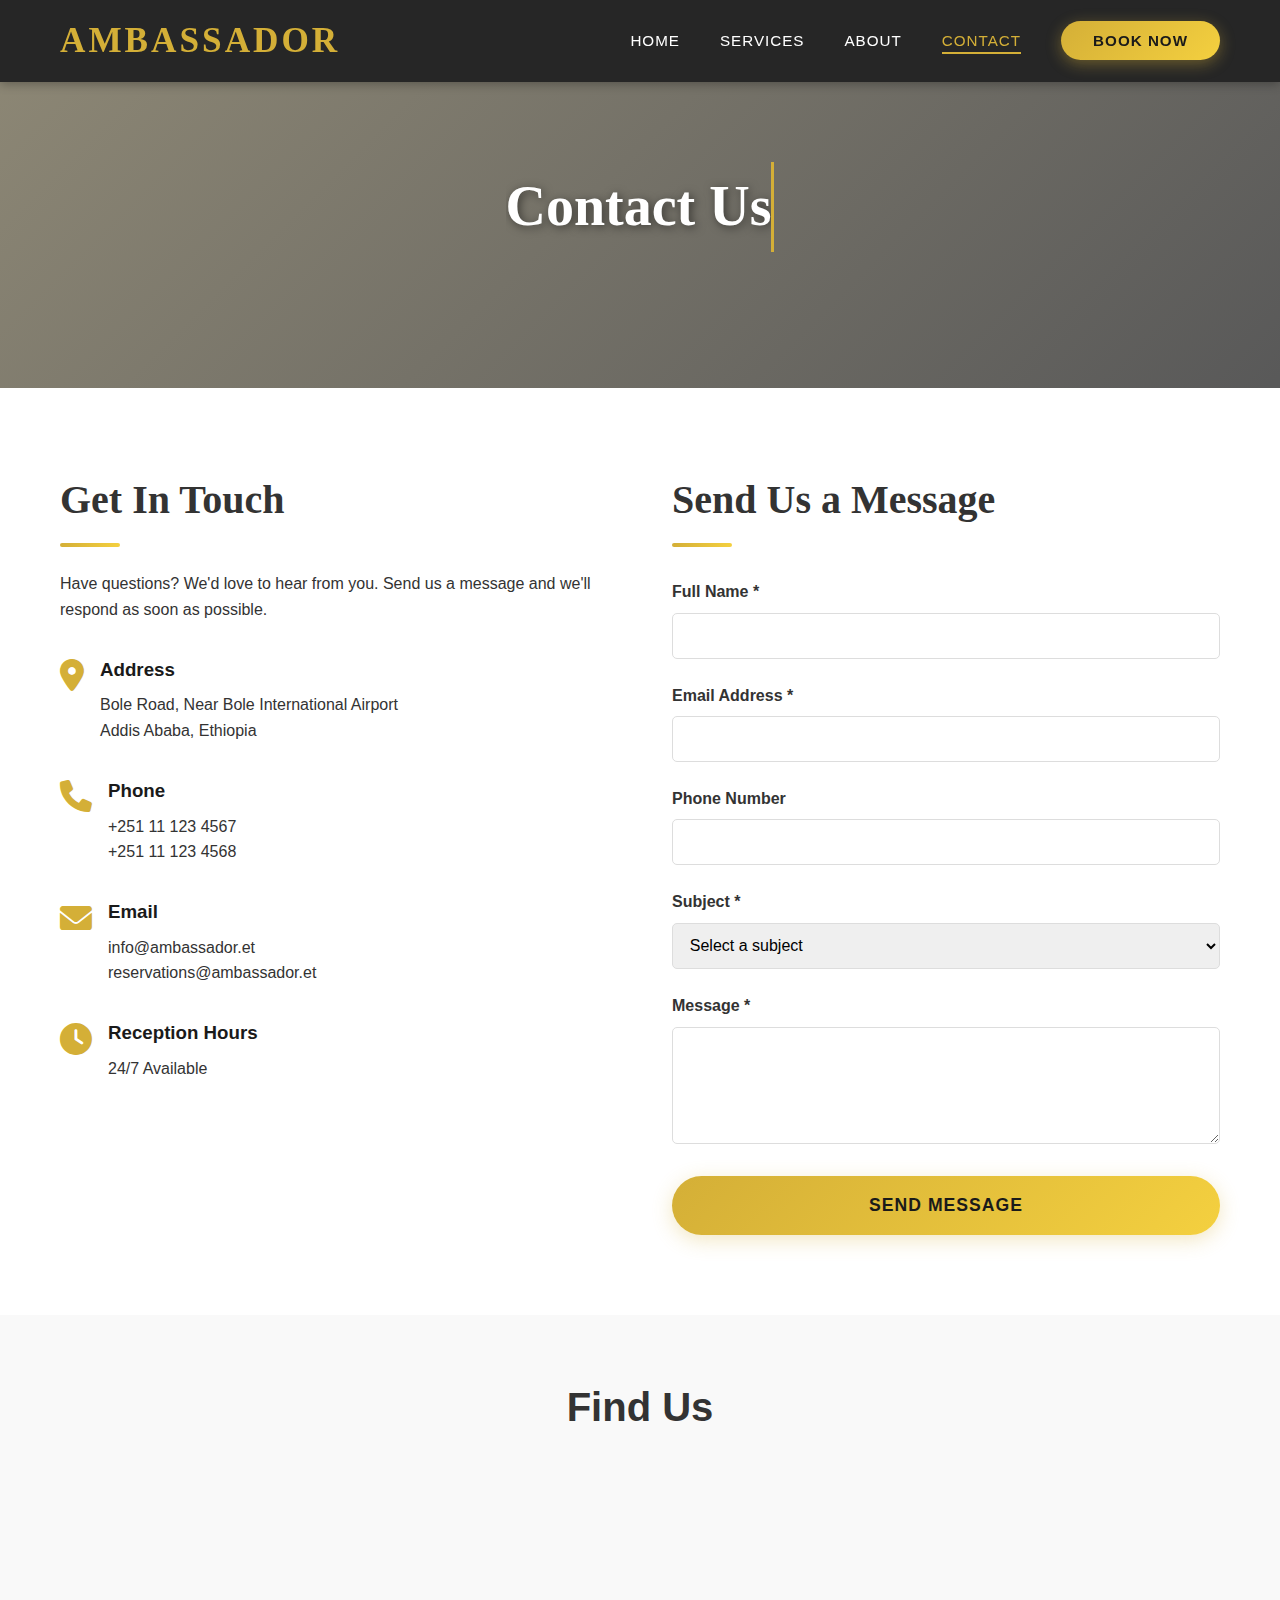
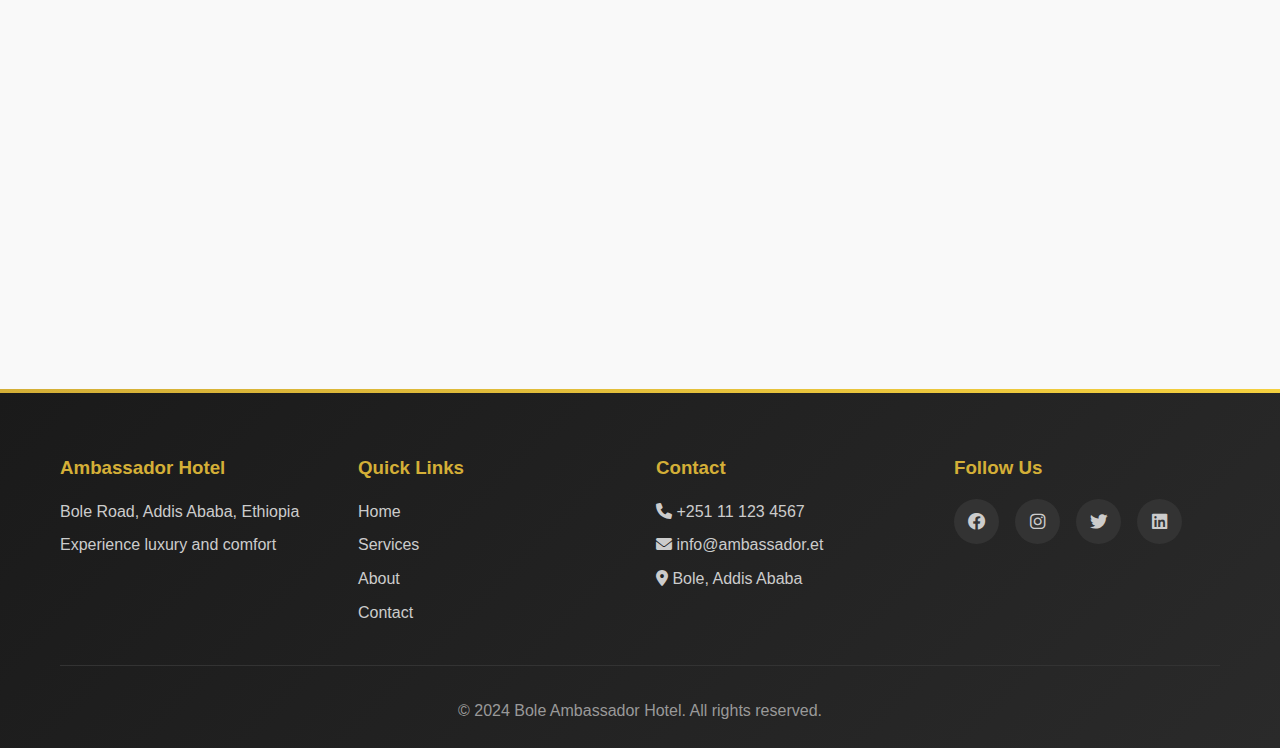
<file: contact.html>
<!DOCTYPE html>
<html lang="en">
<head>
    <meta charset="UTF-8">
    <meta name="viewport" content="width=device-width, initial-scale=1.0">
    <title>Contact - Ambassador Hotel</title>
    <link rel="stylesheet" href="styles.css">
    <link rel="stylesheet" href="https://cdnjs.cloudflare.com/ajax/libs/font-awesome/6.0.0/css/all.min.css">
</head>
<body>
    <!-- Header -->
    <header>
        <div class="container">
            <div class="logo">Ambassador</div>
            <button class="mobile-menu-toggle" onclick="toggleMobileMenu()">
                <i class="fas fa-bars"></i>
            </button>
            <nav id="mainNav">
                <ul>
                    <li><a href="index.html">Home</a></li>
                    <li><a href="services.html">Services</a></li>
                    <li><a href="about.html">About</a></li>
                    <li><a href="contact.html" class="active">Contact</a></li>
                    <li><a href="booking.html" class="book-btn">Book Now</a></li>
                </ul>
            </nav>
        </div>
    </header>

    <!-- Page Header -->
    <section class="page-header" style="background: linear-gradient(rgba(0,0,0,0.5), rgba(0,0,0,0.5)), url('https://images.unsplash.com/photo-1551882547-ff40c63fe5fa?w=1920&h=600&fit=crop') center/cover;">
        <h1 class="typing-text">Contact Us</h1>
        <p class="fade-in-up">We're here to help you 24/7</p>
    </section>

    <!-- Contact Section -->
    <section class="contact-section">
        <div class="container">
            <div class="contact-grid">
                <div class="contact-info">
                    <h2>Get In Touch</h2>
                    <p>Have questions? We'd love to hear from you. Send us a message and we'll respond as soon as possible.</p>
                    
                    <div class="contact-details">
                        <div class="contact-item">
                            <i class="fas fa-map-marker-alt"></i>
                            <div>
                                <h3>Address</h3>
                                <p>Bole Road, Near Bole International Airport<br>Addis Ababa, Ethiopia</p>
                            </div>
                        </div>

                        <div class="contact-item">
                            <i class="fas fa-phone"></i>
                            <div>
                                <h3>Phone</h3>
                                <p>+251 11 123 4567<br>+251 11 123 4568</p>
                            </div>
                        </div>

                        <div class="contact-item">
                            <i class="fas fa-envelope"></i>
                            <div>
                                <h3>Email</h3>
                                <p>info@ambassador.et<br>reservations@ambassador.et</p>
                            </div>
                        </div>

                        <div class="contact-item">
                            <i class="fas fa-clock"></i>
                            <div>
                                <h3>Reception Hours</h3>
                                <p>24/7 Available</p>
                            </div>
                        </div>
                    </div>
                </div>

                <div class="contact-form">
                    <h2>Send Us a Message</h2>
                    <form id="contactForm">
                        <div class="form-group">
                            <label for="name">Full Name *</label>
                            <input type="text" id="name" name="name" required>
                        </div>

                        <div class="form-group">
                            <label for="email">Email Address *</label>
                            <input type="email" id="email" name="email" required>
                        </div>

                        <div class="form-group">
                            <label for="phone">Phone Number</label>
                            <input type="tel" id="phone" name="phone">
                        </div>

                        <div class="form-group">
                            <label for="subject">Subject *</label>
                            <select id="subject" name="subject" required>
                                <option value="">Select a subject</option>
                                <option value="reservation">Reservation Inquiry</option>
                                <option value="feedback">Feedback</option>
                                <option value="complaint">Complaint</option>
                                <option value="general">General Inquiry</option>
                            </select>
                        </div>

                        <div class="form-group">
                            <label for="message">Message *</label>
                            <textarea id="message" name="message" rows="5" required></textarea>
                        </div>

                        <button type="submit" class="submit-btn">Send Message</button>
                    </form>
                </div>
            </div>
        </div>
    </section>

    <!-- Map Section -->
    <section class="map-section">
        <div class="container">
            <h2>Find Us</h2>
            <div class="map-placeholder">
                <iframe src="https://www.google.com/maps/embed?pb=!1m18!1m12!1m3!1d3940.3!2d38.8!3d9.0!2m3!1f0!2f0!3f0!3m2!1i1024!2i768!4f13.1!3m3!1m2!1s0x0%3A0x0!2zOcKwMDAnMDAuMCJOIDM4wrA0OCcwMC4wIkU!5e0!3m2!1sen!2set!4v1234567890" width="100%" height="450" style="border:0;" allowfullscreen="" loading="lazy"></iframe>
            </div>
        </div>
    </section>

    <!-- Footer -->
    <footer>
        <div class="container">
            <div class="footer-grid">
                <div class="footer-col">
                    <h3>Ambassador Hotel</h3>
                    <p>Bole Road, Addis Ababa, Ethiopia</p>
                    <p>Experience luxury and comfort</p>
                </div>
                <div class="footer-col">
                    <h3>Quick Links</h3>
                    <ul>
                        <li><a href="index.html">Home</a></li>
                        <li><a href="services.html">Services</a></li>
                        <li><a href="about.html">About</a></li>
                        <li><a href="contact.html">Contact</a></li>
                    </ul>
                </div>
                <div class="footer-col">
                    <h3>Contact</h3>
                    <p><i class="fas fa-phone"></i> +251 11 123 4567</p>
                    <p><i class="fas fa-envelope"></i> info@ambassador.et</p>
                    <p><i class="fas fa-map-marker-alt"></i> Bole, Addis Ababa</p>
                </div>
                <div class="footer-col">
                    <h3>Follow Us</h3>
                    <div class="social-links">
                        <a href="#"><i class="fab fa-facebook"></i></a>
                        <a href="#"><i class="fab fa-instagram"></i></a>
                        <a href="#"><i class="fab fa-twitter"></i></a>
                        <a href="#"><i class="fab fa-linkedin"></i></a>
                    </div>
                </div>
            </div>
            <div class="footer-bottom">
                <p>&copy; 2024 Bole Ambassador Hotel. All rights reserved.</p>
            </div>
        </div>
    </footer>

    <script src="script.js"></script>
</body>
</html>
</file>
<file: styles.css>
* {
    margin: 0;
    padding: 0;
    box-sizing: border-box;
}

html {
    scroll-behavior: smooth;
}

body {
    font-family: 'Segoe UI', Tahoma, Geneva, Verdana, sans-serif;
    line-height: 1.6;
    color: #333;
    overflow-x: hidden;
}

.container {
    max-width: 1200px;
    margin: 0 auto;
    padding: 0 20px;
}

/* Header */
header {
    background: rgba(26, 26, 26, 0.95);
    color: white;
    padding: 0.8rem 0;
    position: sticky;
    top: 0;
    z-index: 1000;
    box-shadow: 0 2px 10px rgba(0,0,0,0.3);
    backdrop-filter: blur(10px);
}

header .container {
    display: flex;
    justify-content: space-between;
    align-items: center;
}

.logo {
    font-size: 2.2rem;
    font-weight: 700;
    color: #d4af37;
    letter-spacing: 3px;
    text-transform: uppercase;
    font-family: 'Georgia', serif;
}

nav ul {
    display: flex;
    list-style: none;
    gap: 2.5rem;
    align-items: center;
}

nav a {
    color: white;
    text-decoration: none;
    transition: all 0.3s;
    font-weight: 500;
    font-size: 0.95rem;
    text-transform: uppercase;
    letter-spacing: 1px;
    position: relative;
}

nav a::after {
    content: '';
    position: absolute;
    bottom: -5px;
    left: 0;
    width: 0;
    height: 2px;
    background: #d4af37;
    transition: width 0.3s;
}

nav a:hover::after, nav a.active::after {
    width: 100%;
}

nav a:hover, nav a.active {
    color: #d4af37;
}

.book-btn {
    background: linear-gradient(135deg, #d4af37 0%, #f4d03f 100%);
    padding: 0.7rem 2rem;
    border-radius: 30px;
    color: #1a1a1a !important;
    font-weight: bold;
    box-shadow: 0 4px 15px rgba(212, 175, 55, 0.4);
    transition: all 0.3s;
}

.book-btn:hover {
    transform: translateY(-2px);
    box-shadow: 0 6px 20px rgba(212, 175, 55, 0.6);
}

.book-btn::after {
    display: none;
}

/* Hero Section */
.hero {
    background: linear-gradient(rgba(0,0,0,0.4), rgba(0,0,0,0.4)), url('images/hero-bg.jpg');
    background-size: cover;
    background-position: center;
    background-attachment: fixed;
    height: 90vh;
    display: flex;
    align-items: center;
    justify-content: center;
    text-align: center;
    color: white;
    position: relative;
    overflow: hidden;
}

.hero::before {
    content: '';
    position: absolute;
    top: 0;
    left: 0;
    right: 0;
    bottom: 0;
    background: linear-gradient(135deg, rgba(212, 175, 55, 0.1) 0%, rgba(0, 0, 0, 0.3) 100%);
}

.hero-content {
    position: relative;
    z-index: 1;
    max-width: 900px;
    padding: 0 20px;
}

.hero-content h1 {
    font-size: 4.5rem;
    margin-bottom: 2rem;
    font-weight: 700;
    text-shadow: 2px 2px 10px rgba(0,0,0,0.5);
    line-height: 1.2;
    font-family: 'Georgia', serif;
    letter-spacing: 2px;
}

.hero-content p {
    font-size: 1.5rem;
    margin-bottom: 2.5rem;
    animation: fadeInUp 1.2s;
    font-weight: 300;
    letter-spacing: 1px;
    text-shadow: 1px 1px 5px rgba(0,0,0,0.5);
}

.cta-button {
    display: inline-block;
    background: linear-gradient(135deg, #d4af37 0%, #f4d03f 100%);
    color: #1a1a1a;
    padding: 1.3rem 3.5rem;
    text-decoration: none;
    border-radius: 50px;
    font-weight: bold;
    font-size: 1rem;
    transition: all 0.3s;
    box-shadow: 0 8px 25px rgba(212, 175, 55, 0.4);
    text-transform: uppercase;
    letter-spacing: 3px;
}

.cta-button:hover {
    transform: translateY(-5px);
    box-shadow: 0 12px 35px rgba(212, 175, 55, 0.6);
}

@keyframes fadeInUp {
    from {
        opacity: 0;
        transform: translateY(30px);
    }
    to {
        opacity: 1;
        transform: translateY(0);
    }
}

/* Page Header */
.page-header {
    background: linear-gradient(rgba(0,0,0,0.5), rgba(0,0,0,0.5)), url('images/page-header.jpg');
    background-size: cover;
    background-position: center;
    background-attachment: fixed;
    padding: 80px 0;
    text-align: center;
    color: white;
    position: relative;
}

.page-header::before {
    content: '';
    position: absolute;
    top: 0;
    left: 0;
    right: 0;
    bottom: 0;
    background: linear-gradient(135deg, rgba(212, 175, 55, 0.15) 0%, rgba(0, 0, 0, 0.3) 100%);
}

.page-header h1 {
    font-size: 3.5rem;
    margin-bottom: 1rem;
    position: relative;
    z-index: 1;
    font-weight: 700;
    text-shadow: 2px 2px 10px rgba(0,0,0,0.5);
    font-family: 'Georgia', serif;
}

.page-header p {
    position: relative;
    z-index: 1;
    font-size: 1.3rem;
    text-shadow: 1px 1px 5px rgba(0,0,0,0.5);
}

/* Sections */
section {
    padding: 60px 0;
}

.about-preview {
    background: #f9f9f9;
}

.about-preview h2, .features h2, .rooms-preview h2 {
    text-align: center;
    font-size: 2.8rem;
    margin-bottom: 3.5rem;
    color: #1a1a1a;
    font-weight: 700;
    position: relative;
    font-family: 'Georgia', serif;
}

.about-preview h2::after, .features h2::after, .rooms-preview h2::after {
    content: '';
    position: absolute;
    bottom: -15px;
    left: 50%;
    transform: translateX(-50%);
    width: 80px;
    height: 4px;
    background: linear-gradient(90deg, #d4af37, #f4d03f);
    border-radius: 2px;
}

.about-grid {
    display: grid;
    grid-template-columns: 1fr 1fr;
    gap: 3rem;
    align-items: center;
}

.about-image {
    position: relative;
    overflow: hidden;
    border-radius: 15px;
}

.about-image img {
    width: 100%;
    border-radius: 15px;
    box-shadow: 0 10px 40px rgba(0,0,0,0.15);
    transition: transform 0.5s;
}

.about-image:hover img {
    transform: scale(1.05);
}

.about-text h3 {
    font-size: 2rem;
    margin-bottom: 1.5rem;
    color: #d4af37;
    font-weight: 700;
    font-family: 'Georgia', serif;
}

.about-text p {
    margin-bottom: 1.2rem;
    line-height: 1.9;
    color: #555;
    font-size: 1.05rem;
}

.learn-more {
    display: inline-block;
    margin-top: 1rem;
    color: #d4af37;
    text-decoration: none;
    font-weight: bold;
    transition: transform 0.3s;
}

.learn-more:hover {
    transform: translateX(5px);
}

/* Features */
.features-grid {
    display: grid;
    grid-template-columns: repeat(3, 1fr);
    gap: 2rem;
}

.feature-card {
    text-align: center;
    padding: 2.5rem 2rem;
    background: white;
    border-radius: 15px;
    box-shadow: 0 5px 20px rgba(0,0,0,0.08);
    transition: all 0.4s;
    position: relative;
    overflow: hidden;
}

.feature-card::before {
    content: '';
    position: absolute;
    top: 0;
    left: 0;
    width: 100%;
    height: 4px;
    background: linear-gradient(90deg, #d4af37, #f4d03f);
    transform: scaleX(0);
    transition: transform 0.4s;
}

.feature-card:hover::before {
    transform: scaleX(1);
}

.feature-card:hover {
    transform: translateY(-10px);
    box-shadow: 0 10px 30px rgba(212, 175, 55, 0.2);
}

.feature-card .feature-icon {
    width: 100%;
    height: 150px;
    object-fit: cover;
    border-radius: 10px;
    margin-bottom: 1rem;
}

.feature-card i {
    font-size: 3.5rem;
    color: #d4af37;
    margin-bottom: 1rem;
    display: block;
}

.feature-card h3 {
    margin-bottom: 0.8rem;
    color: #1a1a1a;
    font-size: 1.3rem;
    font-weight: 600;
}

.feature-card p {
    color: #666;
    line-height: 1.6;
}

/* Rooms */
.rooms-preview {
    background: #f9f9f9;
}

.rooms-grid {
    display: grid;
    grid-template-columns: repeat(3, 1fr);
    gap: 2rem;
    margin-bottom: 2rem;
}

.room-card {
    background: white;
    border-radius: 15px;
    overflow: hidden;
    box-shadow: 0 5px 20px rgba(0,0,0,0.08);
    transition: all 0.4s;
    position: relative;
}

.room-card::before {
    content: '';
    position: absolute;
    top: 0;
    left: 0;
    right: 0;
    bottom: 0;
    background: linear-gradient(135deg, rgba(212, 175, 55, 0.1) 0%, transparent 100%);
    opacity: 0;
    transition: opacity 0.4s;
    z-index: 1;
}

.room-card:hover::before {
    opacity: 1;
}

.room-card:hover {
    transform: translateY(-10px);
    box-shadow: 0 15px 40px rgba(212, 175, 55, 0.2);
}

.room-card img {
    width: 100%;
    height: 280px;
    object-fit: cover;
    transition: transform 0.4s;
}

.room-card:hover img {
    transform: scale(1.05);
}

.room-info {
    padding: 2rem 1.5rem;
    position: relative;
    z-index: 2;
}

.room-info h3 {
    margin-bottom: 0.8rem;
    color: #1a1a1a;
    font-size: 1.4rem;
    font-weight: 600;
}

.price {
    color: #d4af37;
    font-weight: bold;
    font-size: 1.4rem;
    margin-bottom: 0.8rem;
    display: block;
}

.room-info p {
    color: #666;
    line-height: 1.6;
}

.view-all {
    display: block;
    text-align: center;
    background: linear-gradient(135deg, #d4af37 0%, #f4d03f 100%);
    color: #1a1a1a;
    padding: 1.2rem 2.5rem;
    text-decoration: none;
    border-radius: 50px;
    font-weight: bold;
    max-width: 250px;
    margin: 0 auto;
    transition: all 0.3s;
    box-shadow: 0 5px 20px rgba(212, 175, 55, 0.3);
    text-transform: uppercase;
    letter-spacing: 1px;
}

.view-all:hover {
    transform: translateY(-3px);
    box-shadow: 0 8px 30px rgba(212, 175, 55, 0.5);
}

/* Services Page */
.services-section, .dining-section {
    padding: 60px 0;
}

.services-section h2, .dining-section h2 {
    text-align: center;
    font-size: 2.8rem;
    margin-bottom: 4rem;
    color: #1a1a1a;
    font-weight: 700;
    position: relative;
    font-family: 'Georgia', serif;
}

.services-section h2::after, .dining-section h2::after {
    content: '';
    position: absolute;
    bottom: -15px;
    left: 50%;
    transform: translateX(-50%);
    width: 80px;
    height: 4px;
    background: linear-gradient(90deg, #d4af37, #f4d03f);
    border-radius: 2px;
}

.services-grid {
    display: grid;
    grid-template-columns: repeat(3, 1fr);
    gap: 2rem;
}

.service-card {
    background: white;
    border-radius: 15px;
    overflow: hidden;
    box-shadow: 0 5px 20px rgba(0,0,0,0.08);
    transition: all 0.4s;
    position: relative;
}

.service-card::before {
    content: '';
    position: absolute;
    top: 0;
    left: 0;
    right: 0;
    bottom: 0;
    background: linear-gradient(135deg, rgba(212, 175, 55, 0.1) 0%, transparent 100%);
    opacity: 0;
    transition: opacity 0.4s;
    z-index: 1;
}

.service-card:hover::before {
    opacity: 1;
}

.service-card:hover {
    transform: translateY(-10px);
    box-shadow: 0 15px 40px rgba(212, 175, 55, 0.2);
}

.service-card img {
    width: 100%;
    height: 280px;
    object-fit: cover;
    transition: transform 0.4s;
}

.service-card:hover img {
    transform: scale(1.05);
}

.service-content {
    padding: 1.5rem;
}

.badge {
    display: inline-block;
    background: #d4af37;
    color: #1a1a1a;
    padding: 0.3rem 0.8rem;
    border-radius: 20px;
    font-size: 0.85rem;
    font-weight: bold;
    margin-bottom: 0.5rem;
}

.service-content h3 {
    margin-bottom: 0.5rem;
    color: #1a1a1a;
}

.service-content .price {
    font-size: 1.5rem;
    color: #d4af37;
    font-weight: bold;
    margin-bottom: 1rem;
}

.service-content .price span {
    font-size: 0.9rem;
    color: #666;
}

.amenities {
    list-style: none;
    display: flex;
    gap: 1rem;
    margin-bottom: 1rem;
    flex-wrap: wrap;
}

.amenities li {
    font-size: 0.9rem;
    color: #666;
}

.amenities i {
    color: #d4af37;
    margin-right: 0.3rem;
}

.book-button {
    display: inline-block;
    background: #d4af37;
    color: #1a1a1a;
    padding: 0.7rem 1.5rem;
    text-decoration: none;
    border-radius: 5px;
    font-weight: bold;
    margin-top: 1rem;
    transition: transform 0.3s;
}

.book-button:hover {
    transform: scale(1.05);
}

.dining-section {
    background: #f9f9f9;
}

.food-features {
    list-style: none;
    margin-top: 1rem;
}

.food-features li {
    margin-bottom: 0.5rem;
    color: #666;
}

.food-features i {
    color: #d4af37;
    margin-right: 0.5rem;
}

/* About Page */
.about-content {
    padding: 80px 0;
}

.about-main h2 {
    font-size: 2.8rem;
    margin-bottom: 2rem;
    color: #1a1a1a;
    font-weight: 700;
    font-family: 'Georgia', serif;
    position: relative;
    padding-bottom: 20px;
}

.about-main h2::after {
    content: '';
    position: absolute;
    bottom: 0;
    left: 0;
    width: 80px;
    height: 4px;
    background: linear-gradient(90deg, #d4af37, #f4d03f);
    border-radius: 2px;
}

.about-main p {
    font-size: 1.1rem;
    line-height: 1.9;
    margin-bottom: 1.5rem;
    color: #555;
}

/* Gallery Slider */
.gallery-slider {
    background: linear-gradient(135deg, #f9f9f9 0%, #ffffff 100%);
    padding: 80px 0;
    overflow: hidden;
}

.gallery-slider h2 {
    text-align: center;
    font-size: 2.8rem;
    margin-bottom: 4rem;
    color: #1a1a1a;
    font-weight: 700;
    position: relative;
    font-family: 'Georgia', serif;
}

.gallery-slider h2::after {
    content: '';
    position: absolute;
    bottom: -15px;
    left: 50%;
    transform: translateX(-50%);
    width: 80px;
    height: 4px;
    background: linear-gradient(90deg, #d4af37, #f4d03f);
    border-radius: 2px;
}

.slider-container {
    overflow: hidden;
    position: relative;
    padding: 20px 0;
}

.slider-wrapper {
    display: flex;
    animation: scroll 40s linear infinite;
    gap: 20px;
}

.slide {
    min-width: 350px;
    flex-shrink: 0;
}

.slide img {
    width: 100%;
    height: 280px;
    object-fit: cover;
    border-radius: 15px;
    box-shadow: 0 8px 25px rgba(0,0,0,0.15);
    transition: transform 0.3s;
}

.slide img:hover {
    transform: scale(1.05);
}

@keyframes scroll {
    0% {
        transform: translateX(-50%);
    }
    100% {
        transform: translateX(0);
    }
}

.slider-wrapper:hover {
    animation-play-state: paused;
}

/* Mission & Vision */
.mission-vision {
    padding: 60px 0;
}

.mv-grid {
    display: grid;
    grid-template-columns: repeat(3, 1fr);
    gap: 2rem;
}

.mv-card {
    text-align: center;
    padding: 2rem;
    background: white;
    border-radius: 10px;
    box-shadow: 0 3px 15px rgba(0,0,0,0.1);
}

.mv-card i {
    font-size: 3rem;
    color: #d4af37;
    margin-bottom: 1rem;
}

.mv-card h3 {
    margin-bottom: 1rem;
    color: #1a1a1a;
}

/* Amenities */
.amenities-section {
    background: #f9f9f9;
    padding: 60px 0;
}

.amenities-section h2 {
    text-align: center;
    font-size: 2.5rem;
    margin-bottom: 3rem;
}

.amenities-grid {
    display: grid;
    grid-template-columns: repeat(4, 1fr);
    gap: 1.5rem;
}

.amenity-item {
    background: white;
    padding: 1.5rem;
    border-radius: 10px;
    text-align: center;
    box-shadow: 0 2px 10px rgba(0,0,0,0.1);
    transition: transform 0.3s;
}

.amenity-item:hover {
    transform: translateY(-5px);
}

.amenity-item i {
    font-size: 2rem;
    color: #d4af37;
    margin-bottom: 0.5rem;
    display: block;
}

/* Contact Page */
.contact-section {
    padding: 80px 0;
}

.contact-grid {
    display: grid;
    grid-template-columns: 1fr 1fr;
    gap: 4rem;
}

.contact-info h2 {
    font-size: 2.5rem;
    margin-bottom: 1.5rem;
    font-weight: 700;
    font-family: 'Georgia', serif;
    position: relative;
    padding-bottom: 15px;
}

.contact-info h2::after {
    content: '';
    position: absolute;
    bottom: 0;
    left: 0;
    width: 60px;
    height: 4px;
    background: linear-gradient(90deg, #d4af37, #f4d03f);
    border-radius: 2px;
}

.contact-details {
    margin-top: 2rem;
}

.contact-item {
    display: flex;
    gap: 1rem;
    margin-bottom: 2rem;
}

.contact-item i {
    font-size: 2rem;
    color: #d4af37;
    margin-top: 0.3rem;
}

.contact-item h3 {
    margin-bottom: 0.5rem;
    color: #1a1a1a;
}

.contact-form h2 {
    font-size: 2.5rem;
    margin-bottom: 2rem;
    font-weight: 700;
    font-family: 'Georgia', serif;
    position: relative;
    padding-bottom: 15px;
}

.contact-form h2::after {
    content: '';
    position: absolute;
    bottom: 0;
    left: 0;
    width: 60px;
    height: 4px;
    background: linear-gradient(90deg, #d4af37, #f4d03f);
    border-radius: 2px;
}

.form-group {
    margin-bottom: 1.5rem;
}

.form-group label {
    display: block;
    margin-bottom: 0.5rem;
    font-weight: 600;
    color: #333;
}

.form-group input,
.form-group select,
.form-group textarea {
    width: 100%;
    padding: 0.8rem;
    border: 1px solid #ddd;
    border-radius: 5px;
    font-size: 1rem;
    font-family: inherit;
}

.form-group input:focus,
.form-group select:focus,
.form-group textarea:focus {
    outline: none;
    border-color: #d4af37;
}

.submit-btn {
    background: linear-gradient(135deg, #d4af37 0%, #f4d03f 100%);
    color: #1a1a1a;
    padding: 1.2rem 2.5rem;
    border: none;
    border-radius: 50px;
    font-size: 1.1rem;
    font-weight: bold;
    cursor: pointer;
    transition: all 0.3s;
    box-shadow: 0 5px 20px rgba(212, 175, 55, 0.3);
    text-transform: uppercase;
    letter-spacing: 1px;
    width: 100%;
}

.submit-btn:hover {
    transform: translateY(-3px);
    box-shadow: 0 8px 30px rgba(212, 175, 55, 0.5);
}

.map-section {
    background: #f9f9f9;
    padding: 60px 0;
}

.map-section h2 {
    text-align: center;
    font-size: 2.5rem;
    margin-bottom: 2rem;
}

.map-placeholder iframe {
    width: 100%;
    border-radius: 10px;
}

/* Booking Page */
.booking-section {
    padding: 60px 0;
    background: #f9f9f9;
}

.booking-container {
    display: grid;
    grid-template-columns: 1fr;
    gap: 3rem;
    max-width: 800px;
    margin: 0 auto;
}

.booking-form-wrapper {
    background: white;
    padding: 2.5rem;
    border-radius: 15px;
    box-shadow: 0 5px 25px rgba(0,0,0,0.1);
}

.booking-form-wrapper h2 {
    font-size: 2.2rem;
    margin-bottom: 2.5rem;
    color: #1a1a1a;
    font-weight: 700;
    font-family: 'Georgia', serif;
    position: relative;
    padding-bottom: 15px;
}

.booking-form-wrapper h2::after {
    content: '';
    position: absolute;
    bottom: 0;
    left: 0;
    width: 60px;
    height: 4px;
    background: linear-gradient(90deg, #d4af37, #f4d03f);
    border-radius: 2px;
}

.form-row {
    display: grid;
    grid-template-columns: 1fr 1fr;
    gap: 1rem;
}

.price-summary {
    background: #f9f9f9;
    padding: 1.5rem;
    border-radius: 10px;
    margin: 2rem 0;
}

.price-summary h3 {
    margin-bottom: 1rem;
    color: #1a1a1a;
}

.summary-row {
    display: flex;
    justify-content: space-between;
    margin-bottom: 0.8rem;
    padding-bottom: 0.8rem;
    border-bottom: 1px solid #ddd;
}

.summary-row.total {
    font-weight: bold;
    font-size: 1.2rem;
    color: #d4af37;
    border-bottom: none;
    margin-top: 1rem;
}

.payment-info {
    background: white;
    padding: 2.5rem;
    border-radius: 15px;
    box-shadow: 0 5px 25px rgba(0,0,0,0.1);
}

.payment-info h2 {
    font-size: 2rem;
    margin-bottom: 1.5rem;
    font-weight: 700;
    font-family: 'Georgia', serif;
    position: relative;
    padding-bottom: 15px;
}

.payment-info h2::after {
    content: '';
    position: absolute;
    bottom: 0;
    left: 0;
    width: 60px;
    height: 4px;
    background: linear-gradient(90deg, #d4af37, #f4d03f);
    border-radius: 2px;
}

.payment-methods {
    margin-top: 2rem;
}

.payment-card {
    background: #f9f9f9;
    padding: 1.5rem;
    border-radius: 10px;
    margin-bottom: 1rem;
    border-left: 4px solid #d4af37;
}

.payment-card i {
    font-size: 2rem;
    color: #d4af37;
    margin-bottom: 0.5rem;
}

.payment-card h3 {
    margin-bottom: 0.5rem;
    color: #1a1a1a;
}

.payment-card p {
    margin-bottom: 0.3rem;
    color: #666;
    font-size: 0.95rem;
}

.booking-note {
    background: #fff3cd;
    padding: 1rem;
    border-radius: 5px;
    margin-top: 2rem;
    border-left: 4px solid #d4af37;
}

.booking-note i {
    color: #d4af37;
    margin-right: 0.5rem;
}

/* Modal */
.modal {
    display: none;
    position: fixed;
    z-index: 2000;
    left: 0;
    top: 0;
    width: 100%;
    height: 100%;
    background-color: rgba(0,0,0,0.5);
}

.modal-content {
    background-color: white;
    margin: 10% auto;
    padding: 2rem;
    border-radius: 10px;
    width: 80%;
    max-width: 600px;
    position: relative;
}

.close {
    color: #aaa;
    float: right;
    font-size: 28px;
    font-weight: bold;
    cursor: pointer;
}

.close:hover {
    color: #000;
}

.payment-options {
    display: flex;
    gap: 1rem;
    margin: 2rem 0;
}

.payment-option-btn {
    flex: 1;
    padding: 1.5rem;
    background: #f9f9f9;
    border: 2px solid #ddd;
    border-radius: 10px;
    cursor: pointer;
    transition: all 0.3s;
    font-size: 1rem;
}

.payment-option-btn:hover {
    border-color: #d4af37;
    background: white;
}

.payment-option-btn i {
    display: block;
    font-size: 2rem;
    color: #d4af37;
    margin-bottom: 0.5rem;
}

.payment-details {
    background: #f9f9f9;
    padding: 1.5rem;
    border-radius: 10px;
    margin-top: 1rem;
}

.payment-details h3 {
    margin-bottom: 1rem;
    color: #1a1a1a;
}

.payment-details p {
    margin-bottom: 0.5rem;
}

.payment-instruction {
    background: #fff3cd;
    padding: 1rem;
    border-radius: 5px;
    margin-top: 1rem;
    border-left: 4px solid #d4af37;
}

/* Footer */
footer {
    background: linear-gradient(135deg, #1a1a1a 0%, #2a2a2a 100%);
    color: white;
    padding: 4rem 0 1.5rem;
    position: relative;
}

footer::before {
    content: '';
    position: absolute;
    top: 0;
    left: 0;
    right: 0;
    height: 4px;
    background: linear-gradient(90deg, #d4af37, #f4d03f);
}

.footer-grid {
    display: grid;
    grid-template-columns: repeat(4, 1fr);
    gap: 2rem;
    margin-bottom: 2rem;
}

.footer-col h3 {
    color: #d4af37;
    margin-bottom: 1rem;
}

.footer-col ul {
    list-style: none;
}

.footer-col ul li {
    margin-bottom: 0.5rem;
}

.footer-col a {
    color: #ccc;
    text-decoration: none;
    transition: color 0.3s;
}

.footer-col a:hover {
    color: #d4af37;
}

.footer-col p {
    color: #ccc;
    margin-bottom: 0.5rem;
}

.social-links {
    display: flex;
    gap: 1rem;
}

.social-links a {
    display: inline-flex;
    width: 45px;
    height: 45px;
    background: #333;
    border-radius: 50%;
    align-items: center;
    justify-content: center;
    transition: all 0.3s;
    font-size: 1.1rem;
}

.social-links a:hover {
    background: linear-gradient(135deg, #d4af37, #f4d03f);
    transform: translateY(-3px);
    box-shadow: 0 5px 15px rgba(212, 175, 55, 0.4);
}

.footer-bottom {
    text-align: center;
    padding-top: 2rem;
    border-top: 1px solid #333;
    color: #999;
}

/* QR Code Section Styles */
.qr-code-section {
    text-align: center;
    padding: 2.5rem;
    background: linear-gradient(135deg, #f9f9f9 0%, #ffffff 100%);
    border-radius: 15px;
    margin-bottom: 3rem;
    box-shadow: 0 5px 25px rgba(0,0,0,0.08);
    border: 2px solid #d4af37;
}

.qr-code-section h3 {
    font-size: 1.8rem;
    color: #1a1a1a;
    margin-bottom: 1.5rem;
    font-weight: 700;
    font-family: 'Georgia', serif;
    text-transform: uppercase;
    letter-spacing: 1px;
}

.qr-code-section #bookingQRCode,
.qr-code-section #servicesQRCode {
    display: inline-block;
    padding: 1.5rem;
    background: white;
    border-radius: 10px;
    box-shadow: 0 3px 15px rgba(0,0,0,0.1);
    margin-bottom: 1rem;
}

.qr-instruction {
    color: #666;
    font-size: 1rem;
    margin-top: 1rem;
    font-style: italic;
}

/* Mobile Menu Toggle */
.mobile-menu-toggle {
    display: none;
    background: none;
    border: none;
    color: white;
    font-size: 1.8rem;
    cursor: pointer;
    padding: 0.5rem;
}

/* Responsive */
@media (max-width: 1200px) {
    .container {
        padding: 0 30px;
    }
}

@media (max-width: 1024px) {
    .features-grid,
    .rooms-grid,
    .services-grid {
        grid-template-columns: repeat(2, 1fr);
    }
    
    .amenities-grid {
        grid-template-columns: repeat(3, 1fr);
    }
    
    .about-grid {
        gap: 2rem;
    }
    
    .hero-content h1 {
        font-size: 3rem;
    }
    
    .hero-content p {
        font-size: 1.3rem;
    }
}

@media (max-width: 768px) {
    /* Header Navigation */
    header .container {
        flex-wrap: wrap;
    }
    
    .mobile-menu-toggle {
        display: block;
        order: 3;
    }
    
    nav {
        order: 4;
        width: 100%;
        max-height: 0;
        overflow: hidden;
        transition: max-height 0.3s ease;
    }
    
    nav.active {
        max-height: 500px;
    }
    
    nav ul {
        flex-direction: column;
        gap: 0;
        padding: 1rem 0;
    }
    
    nav li {
        width: 100%;
        text-align: center;
        border-bottom: 1px solid rgba(255,255,255,0.1);
    }
    
    nav a {
        display: block;
        padding: 1rem;
    }
    
    .book-btn {
        margin: 1rem 0;
    }

    /* Hero Section */
    .hero {
        height: 70vh;
    }
    
    .hero-content h1 {
        font-size: 2.2rem;
    }
    
    .hero-content p {
        font-size: 1.1rem;
    }
    
    .cta-button {
        padding: 1rem 2rem;
        font-size: 1rem;
    }

    /* Page Header */
    .page-header h1 {
        font-size: 2.5rem;
    }
    
    .page-header p {
        font-size: 1.1rem;
    }

    /* Grids */
    .about-grid,
    .contact-grid,
    .booking-container {
        grid-template-columns: 1fr;
        gap: 2rem;
    }

    .features-grid,
    .rooms-grid,
    .services-grid,
    .mv-grid {
        grid-template-columns: 1fr;
        gap: 1.5rem;
    }

    .amenities-grid {
        grid-template-columns: repeat(2, 1fr);
    }

    .footer-grid {
        grid-template-columns: 1fr;
        gap: 2rem;
    }

    .form-row {
        grid-template-columns: 1fr;
    }
    
    /* QR Code Section */
    .qr-code-section {
        padding: 2rem 1rem;
    }
    
    .qr-code-section h3 {
        font-size: 1.4rem;
    }
    
    .qr-code-section #bookingQRCode,
    .qr-code-section #servicesQRCode {
        padding: 1rem;
    }
    
    /* Booking Form */
    .booking-form-wrapper {
        padding: 1.5rem;
    }
    
    .booking-form-wrapper h2 {
        font-size: 1.8rem;
    }
    
    /* Modal */
    .modal-content {
        width: 95%;
        padding: 1.5rem;
    }
    
    .payment-options {
        flex-direction: column;
    }
}

@media (max-width: 480px) {
    /* Logo */
    .logo {
        font-size: 1.8rem;
    }
    
    /* Hero */
    .hero {
        height: 60vh;
    }
    
    .hero-content h1 {
        font-size: 1.8rem;
    }
    
    .hero-content p {
        font-size: 1rem;
    }
    
    .cta-button {
        padding: 0.9rem 1.8rem;
        font-size: 0.95rem;
    }
    
    /* Page Headers */
    .page-header {
        padding: 60px 0;
    }
    
    .page-header h1 {
        font-size: 2rem;
    }
    
    .page-header p {
        font-size: 1rem;
    }
    
    /* Section Headings */
    .about-preview h2, 
    .features h2, 
    .rooms-preview h2,
    .services-section h2,
    .dining-section h2 {
        font-size: 2rem;
    }
    
    /* Amenities Grid */
    .amenities-grid {
        grid-template-columns: 1fr;
    }
    
    /* Feature Cards */
    .feature-card,
    .room-card,
    .service-card {
        margin-bottom: 1rem;
    }
    
    /* Contact Items */
    .contact-item {
        flex-direction: column;
        text-align: center;
    }
    
    /* Footer */
    .social-links a {
        width: 40px;
        height: 40px;
        font-size: 1rem;
    }
    
    /* QR Code */
    .qr-code-section h3 {
        font-size: 1.2rem;
    }
    
    .qr-instruction {
        font-size: 0.9rem;
    }
    
    /* Slider */
    .slide {
        min-width: 280px;
    }
    
    .slide img {
        height: 200px;
    }
    
    /* Buttons */
    .submit-btn,
    .view-all {
        padding: 1rem 2rem;
        font-size: 1rem;
    }
    
    /* Service Cards */
    .service-card img,
    .room-card img {
        height: 220px;
    }
}

/* Extra Small Devices */
@media (max-width: 360px) {
    .logo {
        font-size: 1.5rem;
    }
    
    .hero-content h1 {
        font-size: 1.5rem;
    }
    
    .page-header h1 {
        font-size: 1.8rem;
    }
    
    .qr-code-section #bookingQRCode,
    .qr-code-section #servicesQRCode {
        padding: 0.5rem;
    }
}

/* Landscape Mode for Mobile */
@media (max-width: 768px) and (orientation: landscape) {
    .hero {
        height: 100vh;
    }
    
    .page-header {
        padding: 40px 0;
    }
}

/* Typing Animation */
.typing-text {
    overflow: hidden;
    border-right: 3px solid #d4af37;
    white-space: pre-line;
    margin: 0 auto;
    animation: typing 3.5s steps(50, end), blink-caret 0.75s step-end 4;
    animation-fill-mode: forwards;
    display: inline-block;
}

.typing-text.typing-complete {
    border-right: none;
}

.hero-content .typing-text,
.page-header .typing-text {
    display: inline-block;
    max-width: 100%;
}

@keyframes typing {
    from {
        width: 0;
    }
    to {
        width: 100%;
    }
}

@keyframes blink-caret {
    from, to {
        border-color: transparent;
    }
    50% {
        border-color: #d4af37;
    }
}

.fade-in-up {
    opacity: 0;
    animation: fadeInUp 1s ease-out forwards;
    animation-delay: 3.5s;
}

.hero-content p.fade-in-up {
    font-size: 1.5rem;
    margin-bottom: 2.5rem;
    font-weight: 300;
    letter-spacing: 1px;
    text-shadow: 1px 1px 5px rgba(0,0,0,0.5);
}

/* Responsive Typing Animation */
@media (max-width: 768px) {
    .typing-text {
        white-space: normal;
        border-right: none;
        animation: fadeInUp 1s ease-out forwards;
    }
    
    .fade-in-up {
        animation-delay: 1s;
    }
}

/* Services Section Image Media Queries */
@media (max-width: 1200px) {
    .services-grid .service-card img {
        height: 250px;
    }
}

@media (max-width: 1024px) {
    .services-grid .service-card img {
        height: 240px;
    }
}

@media (max-width: 768px) {
    .services-grid .service-card img {
        height: 220px;
    }
}

@media (max-width: 480px) {
    .services-grid .service-card img {
        height: 200px;
    }
}

/* Print Styles */
@media print {
    header,
    footer,
    .mobile-menu-toggle,
    .cta-button,
    .book-button,
    .submit-btn {
        display: none;
    }
    
    .qr-code-section {
        page-break-inside: avoid;
    }
}

/* Hotel Amenities Showcase */
.amenities-showcase {
    padding: 80px 0;
    background: linear-gradient(135deg, #f9f9f9 0%, #ffffff 100%);
}

.amenities-showcase h2 {
    text-align: center;
    font-size: 2.8rem;
    margin-bottom: 1rem;
    color: #1a1a1a;
    font-weight: 700;
    position: relative;
    font-family: 'Georgia', serif;
}

.amenities-showcase h2::after {
    content: '';
    position: absolute;
    bottom: -15px;
    left: 50%;
    transform: translateX(-50%);
    width: 80px;
    height: 4px;
    background: linear-gradient(90deg, #d4af37, #f4d03f);
    border-radius: 2px;
}

.section-subtitle {
    text-align: center;
    color: #666;
    font-size: 1.1rem;
    margin-bottom: 4rem;
}

.amenities-grid-showcase {
    display: grid;
    grid-template-columns: repeat(4, 1fr);
    gap: 2rem;
}

.amenity-card {
    background: white;
    border-radius: 15px;
    overflow: hidden;
    box-shadow: 0 5px 20px rgba(0,0,0,0.08);
    transition: all 0.4s;
    cursor: pointer;
}

.amenity-card:hover {
    transform: translateY(-10px);
    box-shadow: 0 15px 40px rgba(212, 175, 55, 0.2);
}

.amenity-image {
    position: relative;
    overflow: hidden;
    height: 200px;
}

.amenity-image img {
    width: 100%;
    height: 100%;
    object-fit: cover;
    transition: transform 0.4s;
}

.amenity-card:hover .amenity-image img {
    transform: scale(1.1);
}

.amenity-overlay {
    position: absolute;
    top: 0;
    left: 0;
    right: 0;
    bottom: 0;
    background: linear-gradient(135deg, rgba(212, 175, 55, 0.9) 0%, rgba(244, 208, 63, 0.9) 100%);
    display: flex;
    align-items: center;
    justify-content: center;
    opacity: 0;
    transition: opacity 0.4s;
}

.amenity-card:hover .amenity-overlay {
    opacity: 1;
}

.view-details-btn {
    background: white;
    color: #1a1a1a;
    border: none;
    padding: 12px 30px;
    border-radius: 30px;
    font-weight: bold;
    cursor: pointer;
    transition: all 0.3s;
    text-transform: uppercase;
    letter-spacing: 1px;
    font-size: 0.9rem;
}

.view-details-btn:hover {
    transform: scale(1.1);
    box-shadow: 0 5px 15px rgba(0,0,0,0.3);
}

.amenity-content {
    padding: 1.5rem;
}

.amenity-icon {
    font-size: 2.5rem;
    color: #d4af37;
    margin-bottom: 1rem;
    display: block;
}

.amenity-content h3 {
    font-size: 1.3rem;
    margin-bottom: 0.8rem;
    color: #1a1a1a;
    font-weight: 600;
}

.amenity-content p {
    color: #666;
    margin-bottom: 1rem;
    line-height: 1.6;
    font-size: 0.95rem;
}

.amenity-features {
    list-style: none;
    padding: 0;
}

.amenity-features li {
    padding: 0.4rem 0;
    color: #555;
    font-size: 0.9rem;
}

.amenity-features li i {
    color: #d4af37;
    margin-right: 0.5rem;
    font-size: 0.8rem;
}

/* Amenity Modal */
.amenity-modal {
    display: none;
    position: fixed;
    z-index: 2000;
    left: 0;
    top: 0;
    width: 100%;
    height: 100%;
    background-color: rgba(0,0,0,0.8);
    animation: fadeIn 0.3s;
}

.amenity-modal-content {
    background-color: white;
    margin: 5% auto;
    padding: 0;
    border-radius: 20px;
    width: 90%;
    max-width: 900px;
    position: relative;
    animation: slideDown 0.4s;
    max-height: 85vh;
    overflow-y: auto;
}

@keyframes slideDown {
    from {
        transform: translateY(-50px);
        opacity: 0;
    }
    to {
        transform: translateY(0);
        opacity: 1;
    }
}

.amenity-close {
    position: absolute;
    right: 20px;
    top: 20px;
    color: white;
    font-size: 35px;
    font-weight: bold;
    cursor: pointer;
    z-index: 10;
    width: 45px;
    height: 45px;
    background: rgba(0,0,0,0.5);
    border-radius: 50%;
    display: flex;
    align-items: center;
    justify-content: center;
    transition: all 0.3s;
}

.amenity-close:hover {
    background: #d4af37;
    transform: rotate(90deg);
}

.amenity-modal-header {
    position: relative;
    height: 300px;
    overflow: hidden;
    border-radius: 20px 20px 0 0;
}

.amenity-modal-header img {
    width: 100%;
    height: 100%;
    object-fit: cover;
}

.amenity-modal-title {
    position: absolute;
    bottom: 0;
    left: 0;
    right: 0;
    background: linear-gradient(to top, rgba(0,0,0,0.8), transparent);
    padding: 2rem;
    color: white;
}

.amenity-modal-title h2 {
    font-size: 2.5rem;
    margin-bottom: 0.5rem;
    font-family: 'Georgia', serif;
}

.amenity-modal-title p {
    font-size: 1.1rem;
    opacity: 0.9;
}

.amenity-modal-body {
    padding: 2.5rem;
}

.amenity-detail-section {
    margin-bottom: 2rem;
}

.amenity-detail-section h3 {
    font-size: 1.5rem;
    color: #d4af37;
    margin-bottom: 1rem;
    font-family: 'Georgia', serif;
}

.amenity-detail-list {
    display: grid;
    grid-template-columns: repeat(2, 1fr);
    gap: 1rem;
    list-style: none;
    padding: 0;
}

.amenity-detail-list li {
    padding: 0.8rem;
    background: #f9f9f9;
    border-radius: 8px;
    display: flex;
    align-items: center;
    gap: 0.8rem;
}

.amenity-detail-list li i {
    color: #d4af37;
    font-size: 1.2rem;
}

.amenity-hours {
    background: linear-gradient(135deg, #d4af37 0%, #f4d03f 100%);
    color: #1a1a1a;
    padding: 1.5rem;
    border-radius: 10px;
    margin-top: 1.5rem;
    text-align: center;
}

.amenity-hours h4 {
    font-size: 1.2rem;
    margin-bottom: 0.5rem;
}

.amenity-cta {
    text-align: center;
    margin-top: 2rem;
}

.amenity-cta .cta-button {
    display: inline-block;
    background: linear-gradient(135deg, #d4af37 0%, #f4d03f 100%);
    color: #1a1a1a;
    padding: 1rem 2.5rem;
    text-decoration: none;
    border-radius: 50px;
    font-weight: bold;
    transition: all 0.3s;
    box-shadow: 0 5px 20px rgba(212, 175, 55, 0.3);
    text-transform: uppercase;
    letter-spacing: 1px;
}

.amenity-cta .cta-button:hover {
    transform: translateY(-3px);
    box-shadow: 0 8px 30px rgba(212, 175, 55, 0.5);
}

/* Responsive Amenities */
@media (max-width: 1200px) {
    .amenities-grid-showcase {
        grid-template-columns: repeat(3, 1fr);
    }
}

@media (max-width: 768px) {
    .amenities-grid-showcase {
        grid-template-columns: repeat(2, 1fr);
        gap: 1.5rem;
    }
    
    .amenity-detail-list {
        grid-template-columns: 1fr;
    }
    
    .amenity-modal-content {
        width: 95%;
        margin: 10% auto;
    }
}

@media (max-width: 480px) {
    .amenities-grid-showcase {
        grid-template-columns: 1fr;
    }
}

/* Payment Methods List under button */
.payment-methods-list {
    margin-top: 2rem;
    padding: 1.5rem;
    background: #f9f9f9;
    border-radius: 10px;
    border-left: 4px solid #d4af37;
}

.payment-methods-list h4 {
    color: #1a1a1a;
    margin-bottom: 1rem;
    font-size: 1.1rem;
}

.payment-list {
    list-style: none;
    padding: 0;
}

.payment-list li {
    padding: 0.8rem;
    margin-bottom: 0.5rem;
    background: white;
    border-radius: 8px;
    display: flex;
    align-items: center;
    gap: 0.8rem;
    box-shadow: 0 2px 5px rgba(0,0,0,0.05);
}

.payment-list li i {
    color: #d4af37;
    font-size: 1.3rem;
}

.payment-list li strong {
    color: #1a1a1a;
}

/* Services Buttons Section */
.services-buttons-section {
    padding: 80px 0;
    background: white;
}

.services-buttons-grid {
    display: grid;
    grid-template-columns: 1fr 1fr;
    gap: 3rem;
}

.service-button-card {
    background: white;
    border-radius: 15px;
    box-shadow: 0 5px 20px rgba(0,0,0,0.1);
    overflow: hidden;
}

.service-toggle-btn {
    width: 100%;
    padding: 2rem;
    background: linear-gradient(135deg, #d4af37 0%, #f4d03f 100%);
    border: none;
    color: #1a1a1a;
    font-size: 1.5rem;
    font-weight: bold;
    cursor: pointer;
    display: flex;
    align-items: center;
    justify-content: space-between;
    transition: all 0.3s;
    font-family: 'Georgia', serif;
}

.service-toggle-btn:hover {
    transform: translateY(-3px);
    box-shadow: 0 8px 25px rgba(212, 175, 55, 0.4);
}

.service-toggle-btn i:first-child {
    font-size: 2rem;
    margin-right: 1rem;
}

.service-toggle-btn span {
    flex: 1;
    text-align: left;
}

.toggle-icon {
    font-size: 1.2rem;
    transition: transform 0.3s;
}

.service-toggle-btn.active .toggle-icon {
    transform: rotate(180deg);
}

.service-list {
    max-height: 0;
    overflow: hidden;
    transition: max-height 0.5s ease-out;
    background: #f9f9f9;
}

.service-list.active {
    max-height: 1000px;
    transition: max-height 0.5s ease-in;
}

.service-list ul {
    list-style: none;
    padding: 0;
    margin: 0;
}

.service-list li {
    padding: 1.5rem 2rem;
    border-bottom: 1px solid #e0e0e0;
    background: white;
    margin: 0.5rem 1rem;
    border-radius: 8px;
    transition: all 0.3s;
}

.service-list li:hover {
    transform: translateX(10px);
    box-shadow: 0 3px 10px rgba(212, 175, 55, 0.2);
}

.service-list li strong {
    display: block;
    color: #1a1a1a;
    font-size: 1.2rem;
    margin-bottom: 0.5rem;
}

.list-price {
    display: inline-block;
    background: linear-gradient(135deg, #d4af37, #f4d03f);
    color: #1a1a1a;
    padding: 0.3rem 0.8rem;
    border-radius: 20px;
    font-weight: bold;
    font-size: 0.9rem;
    margin-bottom: 0.5rem;
}

.service-list li p {
    color: #666;
    margin-top: 0.5rem;
    font-size: 0.95rem;
}

.view-more-btn {
    display: block;
    text-align: center;
    padding: 1.5rem;
    background: #1a1a1a;
    color: white;
    text-decoration: none;
    font-weight: bold;
    transition: all 0.3s;
    margin: 1rem;
    border-radius: 8px;
}

.view-more-btn:hover {
    background: #d4af37;
    color: #1a1a1a;
}

/* Responsive */
@media (max-width: 768px) {
    .services-buttons-grid {
        grid-template-columns: 1fr;
        gap: 2rem;
    }
    
    .service-toggle-btn {
        font-size: 1.2rem;
        padding: 1.5rem;
    }
    
    .service-list li {
        padding: 1rem 1.5rem;
    }
}



/* Home Image Slider (Right to Left) */
.home-slider {
    background: white;
    padding: 60px 0;
    overflow: hidden;
}

.home-slider .slider-container {
    overflow: hidden;
    position: relative;
    padding: 20px 0;
}

.home-slider .slider-wrapper {
    display: flex;
    animation: scrollRightToLeft 30s linear infinite;
    gap: 20px;
}

.home-slider .slide {
    min-width: 350px;
    flex-shrink: 0;
}

.home-slider .slide img {
    width: 100%;
    height: 280px;
    object-fit: cover;
    border-radius: 15px;
    box-shadow: 0 8px 25px rgba(0,0,0,0.15);
    transition: transform 0.3s;
}

.home-slider .slide img:hover {
    transform: scale(1.05);
}

@keyframes scrollRightToLeft {
    0% {
        transform: translateX(0);
    }
    100% {
        transform: translateX(-50%);
    }
}

.home-slider .slider-wrapper:hover {
    animation-play-state: paused;
}

/* Responsive */
@media (max-width: 768px) {
    .home-slider .slide {
        min-width: 280px;
    }
    
    .home-slider .slide img {
        height: 220px;
    }
}
</file>
